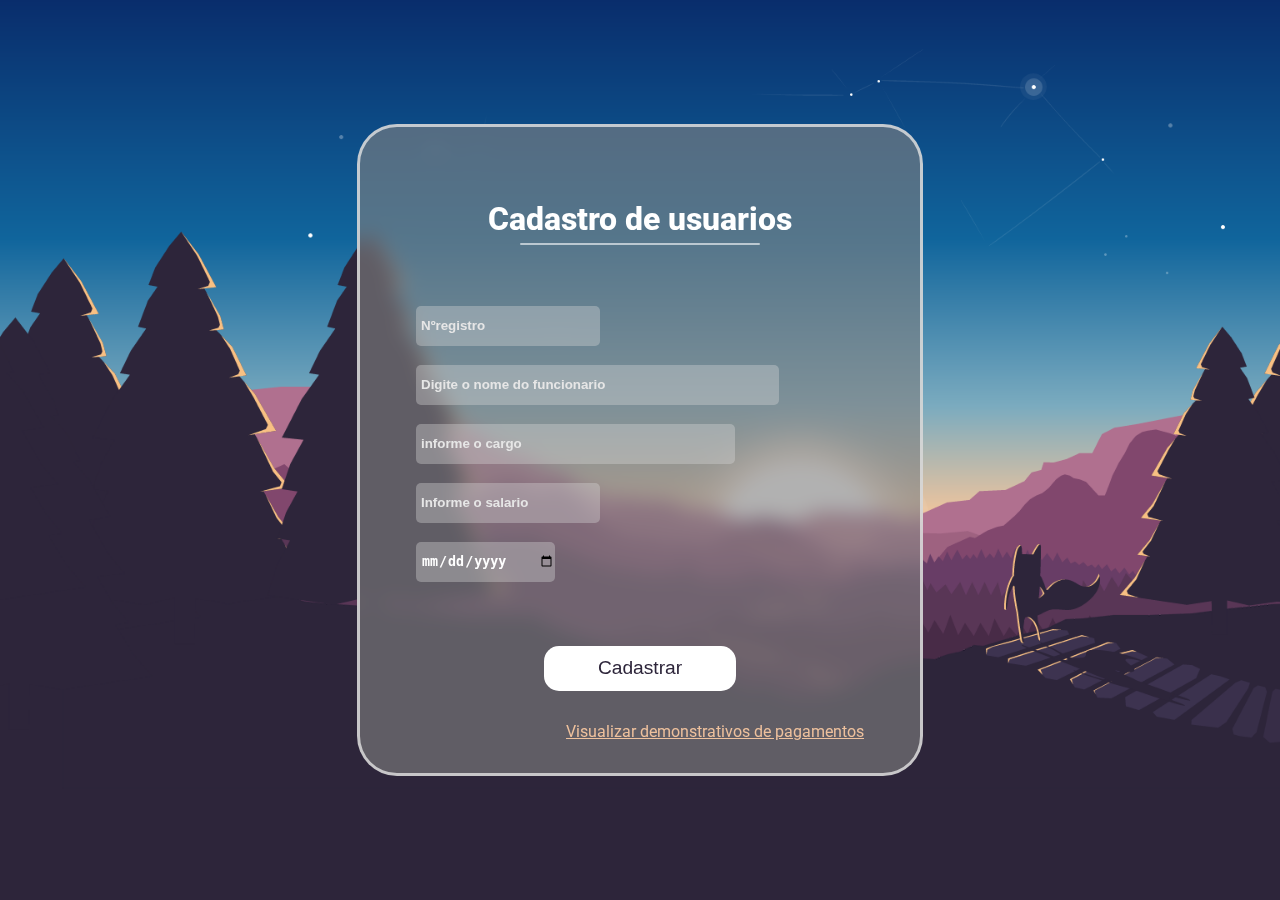
<file: index.html>
<!DOCTYPE html>
<html lang="en">
<head>
    <meta charset="UTF-8">
    <meta name="viewport" content="width=device-width, initial-scale=1.0">

    <link rel="stylesheet" href="/src/formulario_style.css">
    <script src="/src/cadastro.js"></script>
    <title>Formulario</title>
</head>
<body>
    <div class="principal">
        <div class="formulario">
            <div class="cabecalho">
                <h1 id="titulo">Cadastro de usuarios</h1>
                <span></span>
            </div>
            <div class="campos">
                <span >Nº Registro</span>
                <input id="numero_registro" type="number" placeholder="Nºregistro">
                <span >Nome do Funcionario</span>
                <input id="nome_funcionario" type="text" placeholder="Digite o nome do funcionario">
                <span >Cargo</span>
                <input id="cargo" type="text" list="cargos" placeholder="informe o cargo">
                <datalist id="cargos">
                    <option value="Estagiario - em Dev">
                    <option value="Dev - junior">
                    <option value="Dev - pleno">
                    <option value="Dev - senior">
                    <option value="Gestor de projetos - senior">    
                </datalist>
                <span >QTDE de Salarios minimos</span>
                <input id="salario" type="number" placeholder="Informe o salario">
                <span>Data de admissão</span>
                <input id="data_adm" type="date" >
            </div>
            <div class="rodape">
                <div id="btn">
                    <button id="btn_cadastrar">Cadastrar</button>
                </div>
                <div id="texto">
                    <a href="/paginas/listagem.html">Visualizar demonstrativos de pagamentos</a>
                </div>
                
                
            </div>
        </div>
    </div>
</body>
</html>
</file>
<file: src/formulario_style.css>
@import url('https://fonts.googleapis.com/css2?family=Roboto:ital,wght@0,100..900;1,100..900&display=swap');

*  {
    border: 0;
    padding: 0;
    margin: 0;
}

body {
    border: 0;
    margin: 0;
    padding: 0;
    box-sizing: border-box;
    background-image: url(/images/fundo2.png);
    background-repeat: no-repeat;
    background-size: cover;
}

.principal {
    display: flex;
    height: 100vh;
    width: 100vw;
    justify-content: center;
    align-items: center;
}

.formulario {
    width: 35rem;
    height: auto;
    display: flex;
    padding-top: 2rem;
    padding-bottom: 2rem;
    flex-direction: column;
    align-items: center;
    justify-content: start;
    border-radius: 40px;
    background: rgba(128, 128, 128, 0.616); /* fundo semi-transparente */
    backdrop-filter: blur(10px); /* aplica o desfoque */
    -webkit-backdrop-filter: blur(15px); /* compatibilidade com Safari */
    border: 3px solid rgba(230, 230, 230, 0.781);
    position: relative;
    gap: 1rem;
    font-family: ;

}


.cabecalho {
    display: flex;
    align-items: center;
    justify-content: center;
    width: 100%;
    height: 10%;
    min-height: 8rem;
    flex-direction: column;
}

.cabecalho span {
    margin-top: 5px;
    width: 15rem;
    height: 2px;
    background-color: rgba(255, 255, 255, 0.596);
    border-radius: 8px;
}

#titulo {
    color: white;
    font-family: 'roboto';
    font-weight: 800;
}

.campos {
    display: flex;
    align-items: start;
    justify-content: center;
    flex-direction: column;
    width: 80%;
    height: 60%;
}

.campos input {
    background-color: rgba(216, 216, 216, 0.37);
    height: 2.5rem;
    border-radius: 5px;
    margin-top: 3px;
    /*border: 1px solid rgba(230, 230, 230, 0.781);*/
    padding-left: 5px;
    color: white;
    font-weight: 700;    
    outline: none;
    margin-bottom: 1rem;
}

.campos input::placeholder {
    color: #e6e6e6; /* Cor cinza suave */
    font-weight: 800;
}

.campos span {
    display: none;
    padding-left: 5px;
    margin-top: 1.5rem;
    font-family: 'Roboto';
    color: white;
}

#numero_registro {
    width: 40%;
}

#nome_funcionario {
    width: 80%;
}

#cargo {
    width: 70%;
}

#salario {
    width: 40%;
}

#data_adm {
    width: 30%;
}

.rodape {
    display: flex;
    align-items: center;
    justify-content: center;
    flex-direction: column;
    width: 100%;
    gap: 2rem;
}

#btn_cadastrar {
    width: 12rem;
    height: 2.8rem;
    margin-top: 2rem;
    border-radius: 15px;
    background-color: #FFFFFF;
    color: #2D253A;
    font-size: larger;
    transition: ease-in-out 0.3s;
}

#btn_cadastrar:hover{
    background-color:#2D253A;
    color: #e6e6e6;
    cursor: pointer;
}

#btn_cadastrar:active {
    transform: scale(95%);
    
}

#texto {
    display: flex;
    justify-content: end;
    width: 80%;
    
}

#texto a {
    color: #eec19d;
    font-family: 'Roboto';
}
</file>
